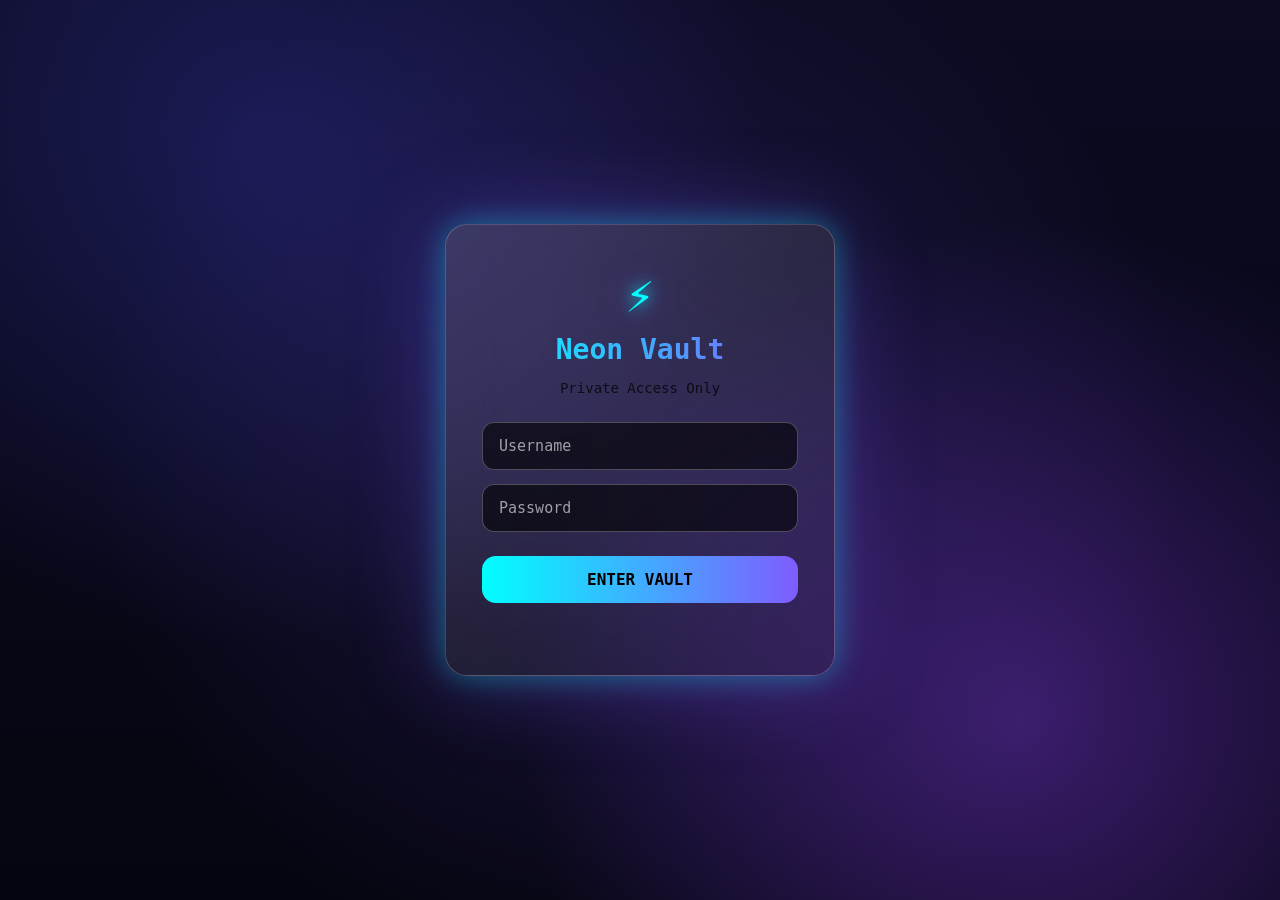
<file: index.html>
<!DOCTYPE html>
<html lang="en">
<head>
<meta charset="UTF-8" />
<title>Neon Media Vault</title>

<!-- 🔐 AUTH CHECK -->
<script src="auth.js"></script> 
<script> checkAuth(); </script>
<style>
:root {
  --neon1: #00ffff;
  --neon2: #7f5cff;
  --bg1: #050510;
  --bg2: #0b0b22;
  --glass: rgba(255,255,255,0.08);
  --border: rgba(255,255,255,0.15);
}

* { box-sizing: border-box; }

body {
  margin: 0;
  min-height: 100vh;
  background:
    radial-gradient(circle at 20% 10%, #1b1b55, transparent 40%),
    radial-gradient(circle at 80% 80%, #3a1c6b, transparent 40%),
    linear-gradient(180deg, var(--bg2), var(--bg1));
  font-family: "Inter", "Segoe UI", monospace;
  color: white;
}

/* HEADER */
header {
  padding: 28px;
  text-align: center;
  font-size: 34px;
  letter-spacing: 3px;
  background: linear-gradient(90deg, var(--neon1), var(--neon2));
  -webkit-background-clip: text;
  color: transparent;
  text-shadow: 0 0 20px rgba(127,92,255,.6);
}

/* SEARCH */
.search {
  max-width: 620px;
  margin: 0 auto 30px;
}

.search input {
  width: 100%;
  padding: 14px 18px;
  background: var(--glass);
  border: 1px solid var(--border);
  border-radius: 14px;
  backdrop-filter: blur(15px);
  color: white;
  font-size: 16px;
  outline: none;
}

/* GRID */
.grid {
  padding: 30px;
  display: grid;
  grid-template-columns: repeat(auto-fill, minmax(240px, 1fr));
  gap: 30px;
}

/* CARD */
.card {
  position: relative;
  background: linear-gradient(
    145deg,
    rgba(255,255,255,0.12),
    rgba(255,255,255,0.02)
  );
  backdrop-filter: blur(20px);
  border: 1px solid var(--border);
  border-radius: 18px;
  padding: 12px;
  transition: transform .3s ease, box-shadow .3s ease;
  cursor: pointer;
}

.card:hover {
  transform: translateY(-10px) scale(1.05);
  box-shadow:
    0 0 25px rgba(0,255,255,.5),
    0 0 60px rgba(127,92,255,.4);
}

/* MEDIA */
.media {
  width: 100%;
  height: 160px;
  border-radius: 12px;
  overflow: hidden;
}

.media video {
  width: 100%;
  height: 100%;
  object-fit: cover;   /* keep videos cropped (looks nicer) */
}

.media img {
  width: 100%;
  height: 100%;
  object-fit: contain; /* show full image */
  background: #0b0b22; /* nice letterbox */
}

/* NAME */
.name {
  margin-top: 10px;
  font-size: 14px;
  text-shadow: 0 0 8px rgba(0,255,255,.6);
}

/* BADGES */
.badge {
  position: absolute;
  top: 10px;
  left: 10px;
  font-size: 11px;
  padding: 4px 8px;
  border-radius: 6px;
  background: rgba(0,0,0,.6);
}

.badge.cloudinary { color:#00ffff; border:1px solid #00ffff; }
.badge.drive { color:#7f5cff; border:1px solid #7f5cff; }

.size {
  position: absolute;
  bottom: 10px;
  right: 10px;
  font-size: 11px;
  opacity: .85;
}

/* VIEWER */
.viewer {
  position: fixed;
  inset: 0;
  background: rgba(0,0,0,0.9);
  display: flex;
  flex-direction: column;
  align-items: center;
  justify-content: center;
  z-index: 9999;
}
.viewer.hidden { display:none; }

#viewerContent img {
  max-width: 95vw;
  max-height: 90vh;
  object-fit: contain;
}

#viewerContent video,
#viewerContent iframe {
  max-width: 90vw;
  max-height: 80vh;
}

#closeViewer {
  position: absolute;
  top: 20px;
  right: 30px;
  font-size: 28px;
  cursor: pointer;
}

#downloadBtn {
  margin-top: 16px;
  color: #00ffff;
  border: 1px solid #00ffff;
  padding: 8px 16px;
  border-radius: 10px;
  text-decoration: none;
}

.drive-placeholder {
  width: 100%;
  height: 100%;
  background: linear-gradient(
    135deg,
    rgba(127,92,255,0.25),
    rgba(0,255,255,0.15)
  );
  display: flex;
  align-items: center;
  justify-content: center;
  font-size: 44px;
  color: #7f5cff;
  text-shadow: 0 0 12px rgba(127,92,255,.8);
}

.filters {
  display: flex;
  justify-content: center;
  gap: 14px;
  margin-bottom: 20px;
}

.filter-btn {
  padding: 10px 18px;
  border-radius: 12px;
  border: 1px solid rgba(0,255,255,.6);
  background: rgba(0,0,0,0.4);
  color: #00ffff;
  cursor: pointer;
  font-size: 14px;
  transition: all .25s ease;
  text-shadow: 0 0 6px rgba(0,255,255,.6);
}

.filter-btn:hover {
  box-shadow: 0 0 14px rgba(0,255,255,.6);
}

.filter-btn.active {
  background: linear-gradient(90deg, #00ffff, #7f5cff);
  color: black;
  font-weight: 600;
  box-shadow:
    0 0 18px #00ffff,
    0 0 36px #7f5cff;
}


</style>
</head>

<body>

<header>⚡ NEON MEDIA VAULT</header>

<div class="search">
  <input id="search" placeholder="Search your vault…" />
</div>
<div class="filters">
  <button class="filter-btn active" data-type="all">All</button>
  <button class="filter-btn" data-type="image">Images</button>
  <button class="filter-btn" data-type="video">Videos</button>

  <!-- ✅ NEW SORT DROPDOWN -->
  <select id="sortSelect" class="filter-btn">
    <option value="newest">Newest</option>
    <option value="oldest">Oldest</option>
    <option value="name">Name (A–Z)</option>
    <option value="size">Size (Large→Small)</option>
  </select>
</div>

<div class="grid" id="grid"></div>

<!-- VIEWER -->
<div id="viewer" class="viewer hidden">
  <span id="closeViewer">✕</span>
  <div id="viewerContent"></div>
  <a id="downloadBtn" target="_blank">⬇ Download</a>
</div>

<script>
const grid = document.getElementById("grid");
const search = document.getElementById("search");
const sortSelect = document.getElementById("sortSelect");

sortSelect.onchange = () => {
  currentSort = sortSelect.value;
  render();
};
let currentSort = "newest";
let currentFilter = "all";

document.querySelectorAll(".filter-btn").forEach(btn => {
  btn.onclick = () => {
    document.querySelectorAll(".filter-btn").forEach(b => b.classList.remove("active"));
    btn.classList.add("active");
    currentFilter = btn.dataset.type;
    render();
  };
});

let currentIndex = -1;
let visibleFiles = [];
  
let allFiles = [];

fetch("https://neon-media-vault-backend.onrender.com/files")
  .then(r => r.json())
  .then(data => {
    allFiles = [
      // CLOUDINARY (UNCHANGED)
      ...data.cloudinary.map((f,i) => ({
        name: f.public_id.split("/").pop(),
        type: f.resource_type,
        url: f.secure_url,
        size: f.bytes,
        created_at: f.created_at
          ? new Date(f.created_at).getTime()
          : Date.now() - i,
        source: "cloudinary"
      })),

      // DRIVE (CUSTOM THUMB SUPPORT)
      ...data.drive.map((f,i)=> ({
        id: f.id,
        name: f.name,
        type: f.mimeType.startsWith("video") ? "video" : "image",
        thumb: f.thumbnailLink,
        webViewLink: f.webViewLink,
        webContentLink: f.webContentLink,
        size: f.size,
        created_at: f.created_at
          ? new Date(f.created_at).getTime()
          : Date.now() - i,
        source: "drive"
      }))
    ];
    render();
  });

search.oninput = render;

/* DRIVE CUSTOM THUMB (SAFE) */
function getDriveThumbnail(fileName) {
  return `/thumbnails/${fileName}.jpg`;
}

function render() {
  grid.innerHTML = "";
  const q = search.value.toLowerCase();

  /* ✅ FILTER FIRST */
  visibleFiles = allFiles.filter(f => {
    const matchesSearch = f.name.toLowerCase().includes(q);
    const matchesType =
      currentFilter === "all" || f.type === currentFilter;
    return matchesSearch && matchesType;
  });

  /* ✅ SORT AFTER FILTER */
  visibleFiles.sort((a, b) => {
    if (currentSort === "name") {
      return a.name.localeCompare(b.name);
    }

    if (currentSort === "size") {
      return (b.size || 0) - (a.size || 0);
    }

    if (currentSort === "oldest") {
      return (a.created_at || 0) - (b.created_at || 0);
    }

    // default newest
    return (b.created_at || 0) - (a.created_at || 0);
  });

  /* ✅ THEN RENDER */
  visibleFiles.forEach((f, i) => {
    const card = document.createElement("div");
    card.className = "card";

    const media = document.createElement("div");
    media.className = "media";

    // CLOUDINARY VIDEO
    if (f.type === "video" && f.source === "cloudinary") {
      const v = document.createElement("video");
      v.src = f.url;
      v.preload = "none";
      v.poster = f.url.replace("/upload/", "/upload/so_0/");
      v.muted = true;
      v.loop = true;
      v.playsInline = true;

      card.onmouseenter = () => v.play().catch(()=>{});
      card.onmouseleave = () => { v.pause(); v.currentTime = 0; };

      media.appendChild(v);
    }

    // DRIVE VIDEO (thumbnail only)
    else if (f.type === "video" && f.source === "drive") {
  const img = document.createElement("img");
  img.src = getDriveThumbnail(f.name);
  img.onerror = () => img.src = f.thumb;
  media.appendChild(img);
}



    // IMAGES
    else {
      const img = document.createElement("img");
      img.src = f.source === "drive"
        ? getDriveThumbnail(f.name)
        : f.url;
      img.onerror = () => img.src = f.thumb;
      media.appendChild(img);
    }

    // ✅ index-based open
    card.addEventListener("click", (e) => {
  if (e.target.classList.contains("name")) return; // ignore rename clicks
  openViewerByIndex(i);
});

    const name = document.createElement("div");
name.className = "name";
name.textContent = f.name;

/* ✨ RENAME FEATURE */
name.ondblclick = (e) => {
  e.stopPropagation();
  const input = document.createElement("input");
  input.value = f.name;
  input.style.width = "100%";
  input.style.background = "rgba(0,0,0,.6)";
  input.style.color = "white";
  input.style.border = "1px solid #00ffff";
  input.style.borderRadius = "6px";
  input.style.padding = "4px";

  name.replaceWith(input);
  input.focus();
  input.select();

  function save() {
    const newName = input.value.trim();
    if (newName) f.name = newName; // update local only
    input.replaceWith(name);
    name.textContent = f.name;
  }

  input.onblur = save;
  input.onkeydown = e => {
    if (e.key === "Enter") save();
    if (e.key === "Escape") input.replaceWith(name);
  };
};

card.append(media, name);
    grid.appendChild(card);
  });
}

/* VIEWER (UNCHANGED) */
const viewer = document.getElementById("viewer");
const viewerContent = document.getElementById("viewerContent");
const closeViewer = document.getElementById("closeViewer");
const downloadBtn = document.getElementById("downloadBtn");

closeViewer.onclick = () => {
  viewer.classList.add("hidden");
  viewerContent.innerHTML = "";
};

function openViewer(file) {

  // ✅ GOOGLE DRIVE VIDEO (WORKS ON VERCEL)
  if (file.source === "drive" && file.type === "video") {
    const v = document.createElement("video");
    v.src = file.webContentLink;
    v.controls = true;
    v.autoplay = true;
    viewerContent.appendChild(v);
    downloadBtn.href = file.webContentLink;
    viewer.classList.remove("hidden");
    return;
  }

  viewerContent.innerHTML = "";

  // ✅ CLOUDINARY VIDEO
  if (file.type === "video") {
    const v = document.createElement("video");
    v.src = file.url;
    v.controls = true;
    v.autoplay = true;
    viewerContent.appendChild(v);
    downloadBtn.href = file.url + "?dl=true";
  }

  // ✅ IMAGE
  else {
    const img = document.createElement("img");
    img.src = file.url || file.thumb;
    viewerContent.appendChild(img);
    downloadBtn.href = file.url || file.webContentLink;
  }

  viewer.classList.remove("hidden");
}
function openViewerByIndex(index) {
  const file = visibleFiles[index];
  if (!file) return;

  currentIndex = index;

  // GOOGLE DRIVE VIDEO → keep current behavior
  if (file.source === "drive" && file.type === "video") {
    const previewUrl = `https://drive.google.com/file/d/${file.id}/preview`;
    window.open(previewUrl, "_blank", "noopener,noreferrer");
    return;
  }

  // Reuse your existing viewer logic
  openViewer(file);
}

/* NEXT / PREV */
function showNext() {
  if (currentIndex < visibleFiles.length - 1) {
    openViewerByIndex(currentIndex + 1);
  }
}

function showPrev() {
  if (currentIndex > 0) {
    openViewerByIndex(currentIndex - 1);
  }
}

/* KEYBOARD SUPPORT */
document.addEventListener("keydown", e => {
  if (viewer.classList.contains("hidden")) return;
  if (e.key === "ArrowRight") showNext();
  if (e.key === "ArrowLeft") showPrev();
});

/* MOBILE SWIPE */
let startX = 0;

viewer.addEventListener("touchstart", e => {
  startX = e.touches[0].clientX;
});

viewer.addEventListener("touchend", e => {
  const endX = e.changedTouches[0].clientX;
  if (startX - endX > 50) showNext();
  if (endX - startX > 50) showPrev();
});
</script>


</body>
</html>
</file>
<file: auth.css>
:root {
  --neon1: #00ffff;
  --neon2: #7f5cff;
  --bg1: #050510;
  --bg2: #0b0b22;
}

* {
  box-sizing: border-box;
  font-family: "Inter", "Segoe UI", monospace;
}

body {
  margin: 0;
  height: 100vh;
  background:
    radial-gradient(circle at 20% 15%, #1b1b55, transparent 40%),
    radial-gradient(circle at 80% 80%, #3a1c6b, transparent 40%),
    linear-gradient(180deg, var(--bg2), var(--bg1));
  display: flex;
  align-items: center;
  justify-content: center;
  overflow: hidden;
}

/* Animated glow */
body::before {
  content: "";
  position: absolute;
  inset: 0;
  background: radial-gradient(circle at center,
    rgba(127,92,255,0.18),
    transparent 70%);
  animation: pulse 6s infinite alternate;
}

@keyframes pulse {
  from { opacity: 0.6; }
  to { opacity: 1; }
}

/* Wrapper */
.login-wrapper {
  position: relative;
  z-index: 2;
}

/* Card */
.login-card {
  width: 390px;
  padding: 42px 36px;
  border-radius: 22px;
  background: linear-gradient(
    145deg,
    rgba(255,255,255,0.14),
    rgba(255,255,255,0.03)
  );
  backdrop-filter: blur(28px);
  border: 1px solid rgba(255,255,255,0.2);
  text-align: center;
  box-shadow:
    0 0 30px rgba(0,255,255,0.35),
    0 0 90px rgba(127,92,255,0.35);
  animation: float 4s ease-in-out infinite;
}

@keyframes float {
  0%,100% { transform: translateY(0); }
  50% { transform: translateY(-10px); }
}

/* Logo */
.logo {
  font-size: 48px;
  margin-bottom: 10px;
  color: var(--neon1);
  text-shadow:
    0 0 15px var(--neon1),
    0 0 35px var(--neon2);
}

/* Headings */
.login-card h1 {
  margin: 0;
  font-size: 28px;
  background: linear-gradient(90deg, var(--neon1), var(--neon2));
  -webkit-background-clip: text;
  color: transparent;
}

.subtitle {
  margin-bottom: 26px;
  font-size: 14px;
  opacity: 0.75;
}

/* Inputs */
.login-card input {
  width: 100%;
  padding: 14px 16px;
  margin-bottom: 14px;
  border-radius: 12px;
  border: 1px solid rgba(255,255,255,0.25);
  background: rgba(0,0,0,0.6);
  color: white;
  font-size: 15px;
  outline: none;
}

.login-card input::placeholder {
  color: rgba(255,255,255,0.6);
}

.login-card input:focus {
  border-color: var(--neon1);
  box-shadow: 0 0 14px var(--neon1);
}

/* Button */
.login-card button {
  width: 100%;
  padding: 14px;
  margin-top: 10px;
  border-radius: 14px;
  border: none;
  font-size: 16px;
  font-weight: 700;
  cursor: pointer;
  background: linear-gradient(90deg, var(--neon1), var(--neon2));
  color: black;
  transition: transform .2s, box-shadow .2s;
}

.login-card button:hover {
  transform: scale(1.05);
  box-shadow:
    0 0 25px var(--neon1),
    0 0 45px var(--neon2);
}

/* Error */
.error {
  margin-top: 12px;
  color: #ff6b6b;
  min-height: 18px;
}

/* Shake animation */
.shake {
  animation: shake .4s;
}

@keyframes shake {
  0% { transform: translateX(0); }
  25% { transform: translateX(-6px); }
  50% { transform: translateX(6px); }
  75% { transform: translateX(-6px); }
  100% { transform: translateX(0); }
}
</file>
